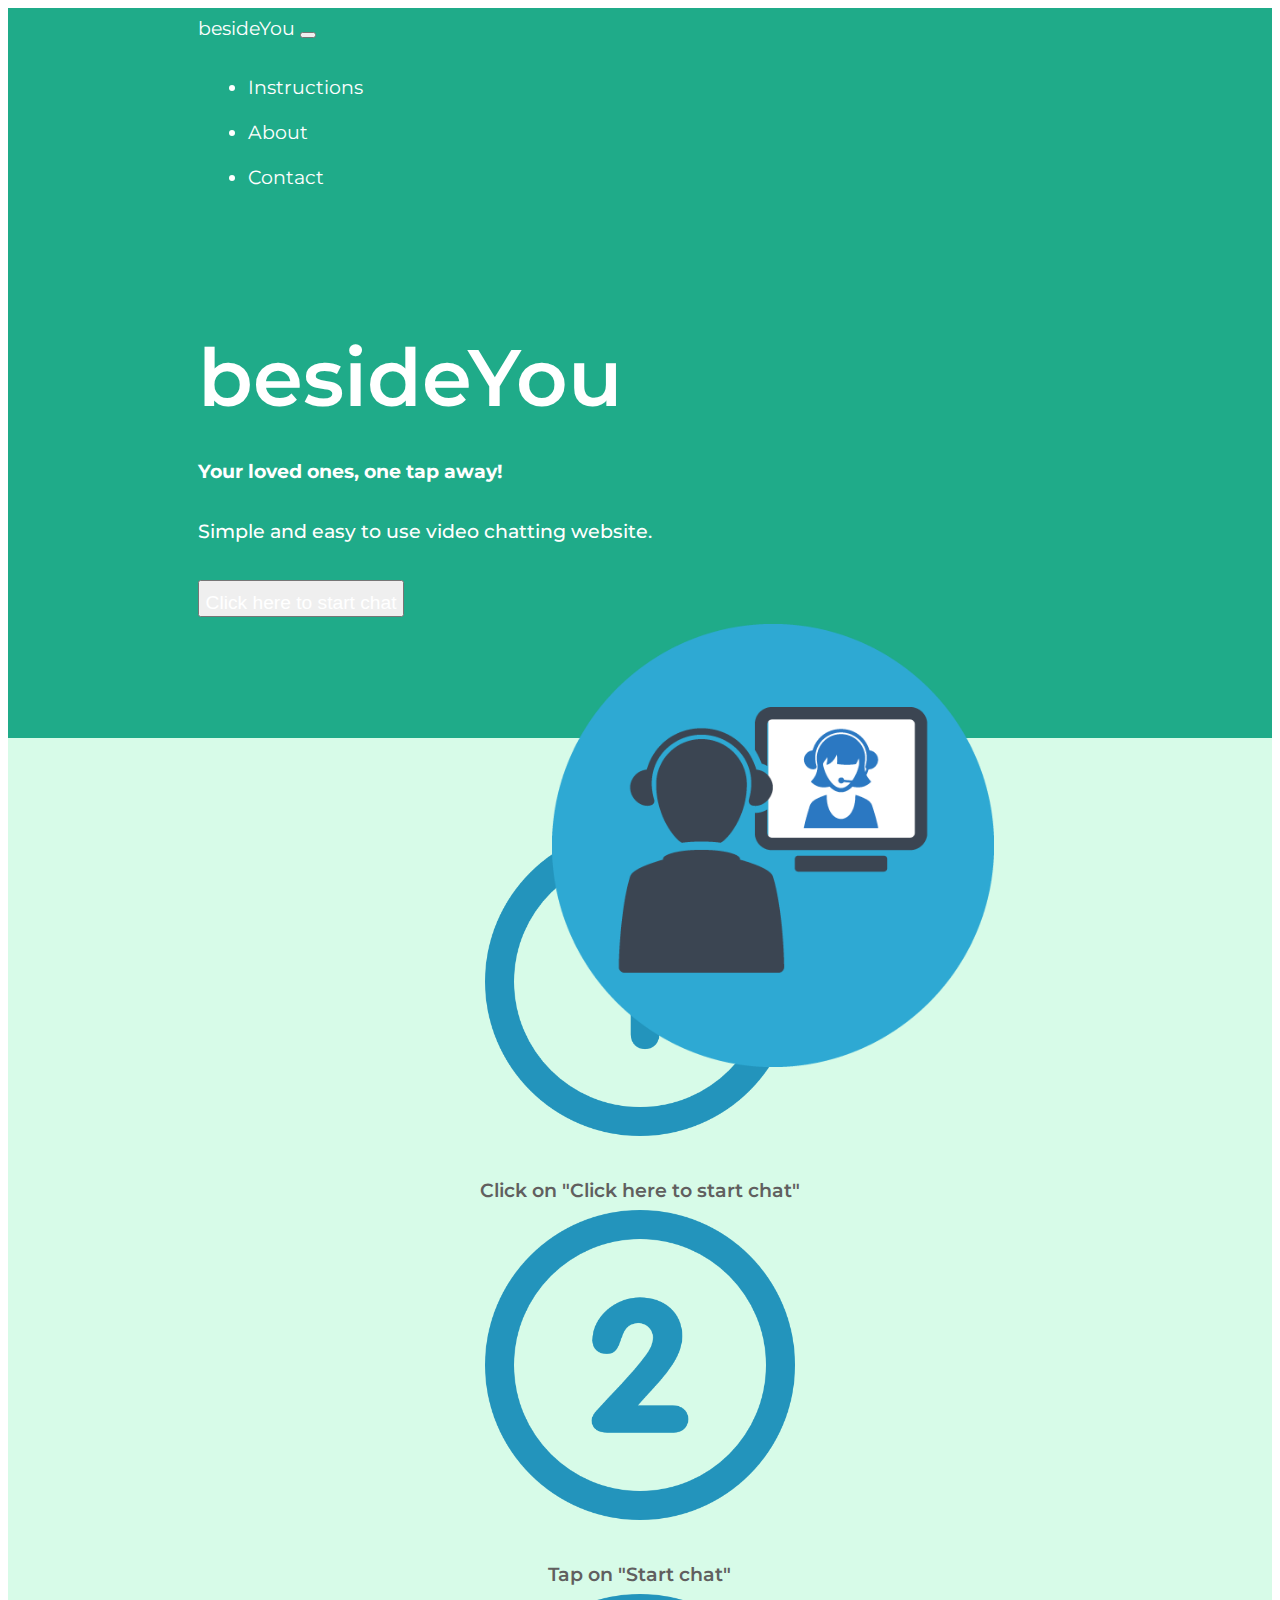
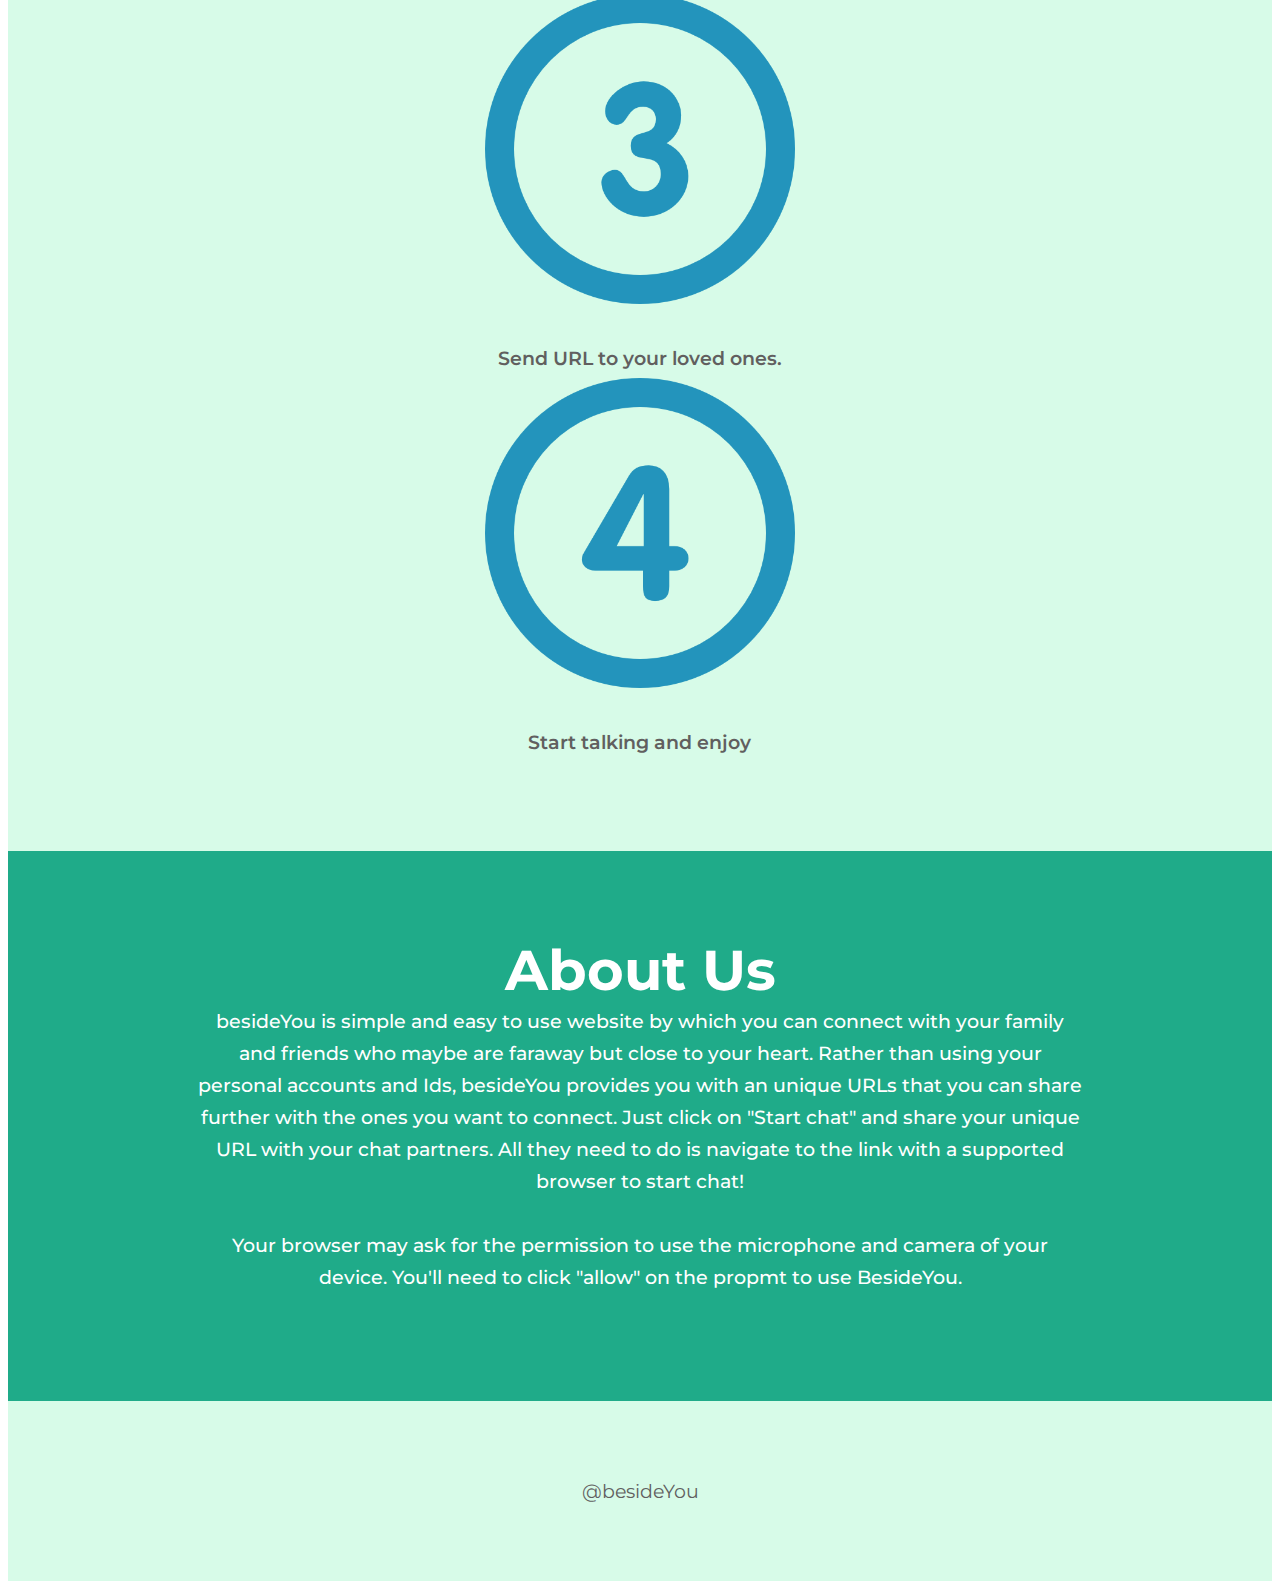
<file: index.html>
<!DOCTYPE html>
<html lang="en">
<head>

     <meta charset="UTF-8">
     <meta http-equiv="X-UA-Compatible" content="IE=edge">
     <meta name="viewport" content="width=device-width, initial-scale=1.0">

     <!-- Bootstrap CSS stylesheet -->
     <link href="https://cdn.jsdelivr.net/npm/bootstrap@5.1.3/dist/css/bootstrap.min.css" rel="stylesheet" integrity="sha384-1BmE4kWBq78iYhFldvKuhfTAU6auU8tT94WrHftjDbrCEXSU1oBoqyl2QvZ6jIW3" crossorigin="anonymous">

     <!-- Bootstrap , Java scripts -->
     <script src="https://code.jquery.com/jquery-3.2.1.slim.min.js" integrity="sha384-KJ3o2DKtIkvYIK3UENzmM7KCkRr/rE9/Qpg6aAZGJwFDMVNA/GpGFF93hXpG5KkN" crossorigin="anonymous"></script>
     <script src="https://cdnjs.cloudflare.com/ajax/libs/popper.js/1.12.9/umd/popper.min.js" integrity="sha384-ApNbgh9B+Y1QKtv3Rn7W3mgPxhU9K/ScQsAP7hUibX39j7fakFPskvXusvfa0b4Q" crossorigin="anonymous"></script>
     <script src="https://maxcdn.bootstrapcdn.com/bootstrap/4.0.0/js/bootstrap.min.js" integrity="sha384-JZR6Spejh4U02d8jOt6vLEHfe/JQGiRRSQQxSfFWpi1MquVdAyjUar5+76PVCmYl" crossorigin="anonymous"></script>
     <script src="https://cdn.jsdelivr.net/npm/bootstrap@5.1.3/dist/js/bootstrap.bundle.min.js" integrity="sha384-ka7Sk0Gln4gmtz2MlQnikT1wXgYsOg+OMhuP+IlRH9sENBO0LRn5q+8nbTov4+1p" crossorigin="anonymous"></script>

     <!--Google Fonts-->
     <link rel="preconnect" href="https://fonts.googleapis.com">
     <link rel="preconnect" href="https://fonts.gstatic.com" crossorigin>
     <link href="https://fonts.googleapis.com/css2?family=Montserrat:wght@400;900&family=Ubuntu&display=swap" rel="stylesheet">

     <!--Favicon-->
     <link rel="icon" href="favicon.ico">

     <!--External stylesheet-->
     <link rel="stylesheet" href="css/style.css" type="text/css">
     
     <title>besideYou</title>

</head>
<body>

     <section id = "title" class="color-dark">

          <nav class="style-nav navbar navbar-expand-sm navbar-dark">
               <a class="navbar-brand" href="#title">besideYou</a>
               <button class="navbar-toggler d-lg-none" type="button" data-toggle="collapse" data-target="#collapsibleNavId" aria-controls="collapsibleNavId"
                   aria-expanded="false" aria-label="Toggle navigation">
                    <span class="navbar-toggler-icon"></span>
               </button>
               <div class="collapse navbar-collapse" id="collapsibleNavId">
                    <ul class="navbar-nav ms-auto mt-2 mt-lg-0">
                         <li class="nav-item">
                              <a class="nav-link" href="#instruction">Instructions</a>
                         </li>
                         <li class="nav-item">
                              <a class="nav-link" href="#about">About</a>
                         </li>
                         <li class="nav-item">
                              <a class="nav-link" href="#footer">Contact</a>
                         </li>
                    </ul>
               </div>
          </nav>

     <div class="container-fluid">
          
         <div class="row">
              <div class="col-lg-6">
                 <h1 class="title-heading">besideYou</h1>
                 <h3 class="caption"> Your loved ones, one tap away!</h3>
                 <p class="sub-heading">Simple and easy to use video chatting website.</p>
                 <button class="btn btn-dark btn-lg click-btn"><a href="chatroom.html">Click here to start chat</a></button>
               </div>
               <div class="col-lg-6">
                 <div class="title-img">
                 <img class="img-logo" src="images/clipart2616872.png" alt="video call logo">
                 </div>
               </div>
          </div>

     </div>

     </section>

     <!--Instruction-->
     <section id="instruction" class="color-light">

       <div class="container-fluid">

        <div class="row">  

          <div class="col-lg-3">
            <img class="icon" src="images/1.png" alt="Step-1">
            <h4 class="icon-heading">Click on "Click here to start chat"</h4>
          </div>

          <div class="col-lg-3">
            <img class="icon" src="images/2.png" alt="Step-2">
            <h4 class="icon-heading">Tap on "Start chat"</h4>
          </div>

          <div class="col-lg-3">
            <img class="icon" src="images/3.png" alt="Step-3">
            <h4 class="icon-heading">Send URL to your loved ones.</h4>
          </div>

          <div class="col-lg-3">
               <img class="icon" src="images/4.png" alt="Step-4">
               <h4 class="icon-heading">Start talking and enjoy</h4>
             </div>

        </div>

       </div>

     </section>

     <section id="about" class="color-dark">

        <div class="container-fluid">
          <h3 class="about-heading">About Us</h3>
          <p class="sub-heading"> besideYou is simple and easy to use website by which you can connect with 
              your family and friends who maybe are faraway but close to your heart. Rather
              than using your personal accounts and Ids, besideYou provides you with an 
              unique URLs that you can share further with the ones you want to connect. Just 
              click on "Start chat" and share your unique URL with your chat partners. All they
              need to do is navigate to the link with a supported browser to start chat!
              <br><br>
              Your browser may ask for the permission to use the microphone and camera of your 
              device. You'll need to click "allow" on the propmt to use BesideYou.
          </p>
        </div>

     </section>

     <footer id="footer" class="color-light">
          
        <div class="container-fluid">
          <p><a class="contact-us" href="mailto:@mansi.dhoundiyal24@gmail.com">@besideYou</a></p>
        </div>

     </footer>

</body>
</html>
</file>
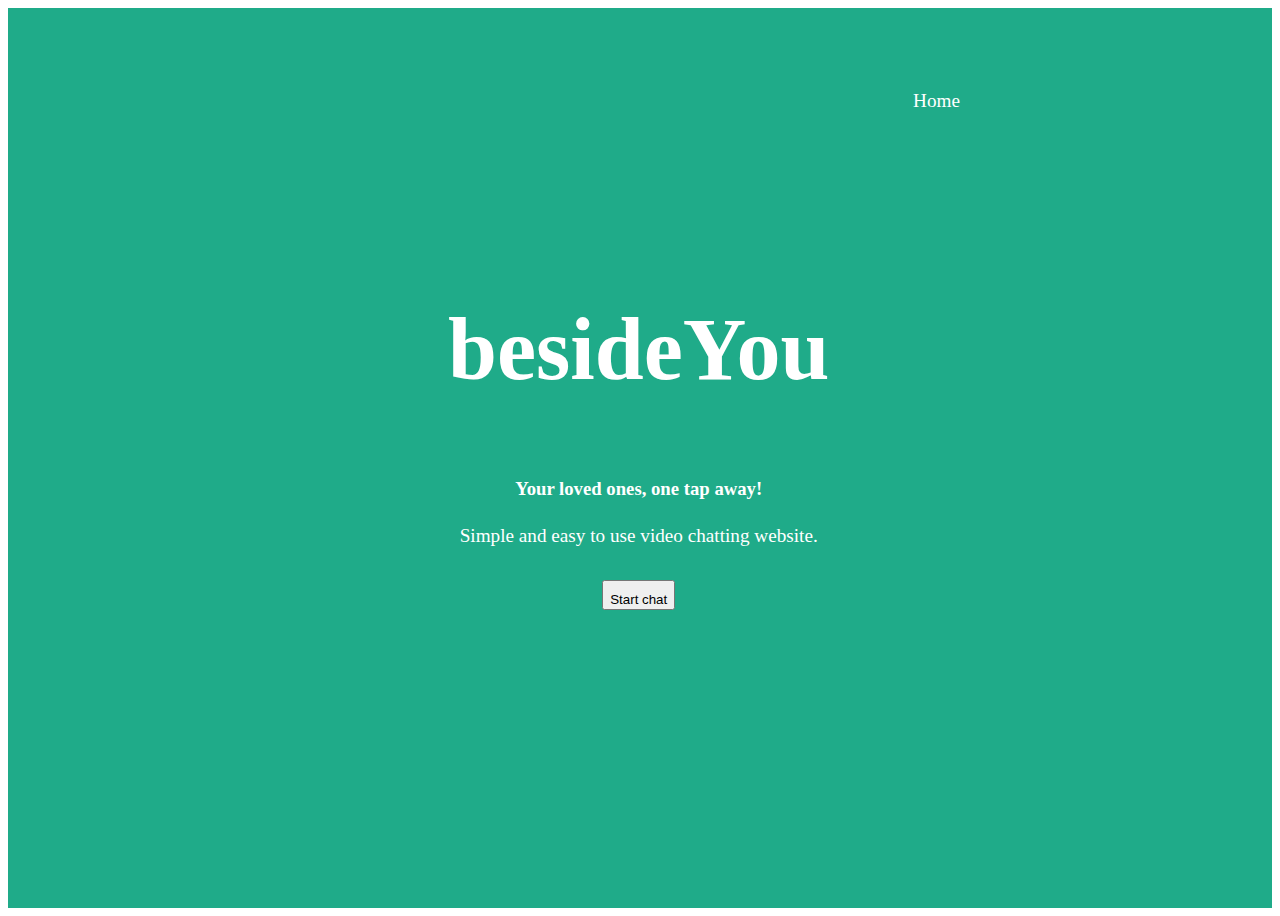
<file: chatroom.html>
<!DOCTYPE html>
<html lang="en">
<head>

     <meta charset="UTF-8">
     <meta http-equiv="X-UA-Compatible" content="IE=edge">
     <meta name="viewport" content="width=device-width, initial-scale=1.0">

     <!-- Bootstrap CSS stylesheet -->
     <link href="https://cdn.jsdelivr.net/npm/bootstrap@5.1.3/dist/css/bootstrap.min.css" rel="stylesheet" integrity="sha384-1BmE4kWBq78iYhFldvKuhfTAU6auU8tT94WrHftjDbrCEXSU1oBoqyl2QvZ6jIW3" crossorigin="anonymous">

     <!-- Bootstrap , Java scripts -->
     <script src="https://code.jquery.com/jquery-3.2.1.slim.min.js" integrity="sha384-KJ3o2DKtIkvYIK3UENzmM7KCkRr/rE9/Qpg6aAZGJwFDMVNA/GpGFF93hXpG5KkN" crossorigin="anonymous"></script>
     <script src="https://cdnjs.cloudflare.com/ajax/libs/popper.js/1.12.9/umd/popper.min.js" integrity="sha384-ApNbgh9B+Y1QKtv3Rn7W3mgPxhU9K/ScQsAP7hUibX39j7fakFPskvXusvfa0b4Q" crossorigin="anonymous"></script>
     <script src="https://maxcdn.bootstrapcdn.com/bootstrap/4.0.0/js/bootstrap.min.js" integrity="sha384-JZR6Spejh4U02d8jOt6vLEHfe/JQGiRRSQQxSfFWpi1MquVdAyjUar5+76PVCmYl" crossorigin="anonymous"></script>
     <script src="https://cdn.jsdelivr.net/npm/bootstrap@5.1.3/dist/js/bootstrap.bundle.min.js" integrity="sha384-ka7Sk0Gln4gmtz2MlQnikT1wXgYsOg+OMhuP+IlRH9sENBO0LRn5q+8nbTov4+1p" crossorigin="anonymous"></script>

     <!--Favicon-->
     <link rel="icon" href="favicon.ico">
     
     <!--External stylesheet-->
     <link rel="stylesheet" href="css/style.css" type="text/css">

     <title>besideYou</title>

</head>
<body>
     <!--Video streaming-->

     <a class="home" href="index.html">Home</a>

     <div id="join-style">
          <h1 class="chat-head">besideYou</h1>
          <h3 class="caption"> Your loved ones, one tap away!</h3>
          <p class="sub-heading">Simple and easy to use video chatting website.</p>
          <button id="connect-btn" type="button" class="btn btn-dark btn-lg click-btn">
             Start chat
          </button>
     </div>

          <div id="stream-wrapper">
               <div id="video-streams"></div>

               <div id="stream-controls">
                    <button id="hide-btn" class="btn btn-dark btn-lg btn-style">Camera</button>
                    <button id="mute-btn" class="btn btn-dark btn-lg btn-style">Mic</button>
                    <button id="leave-btn" class="btn btn-dark btn-lg btn-style">Leave</button>
                  </div>
          </div>

     <script src="AgoraRTC_N-4.8.1.js"></script>
     <script src="main.js"></script>

</body>
</html>
</file>
<file: css/style.css>
/*Html elements*/
a
{
     color: #fff;
     text-decoration: none;
     font-size: 1.2rem;
}
a:hover
{
     color: aliceblue;
}
.container-fluid
{
     padding: 7% 15%;
}

/*Background-color-sections*/
.color-dark
{
     background-color: #1FAB89;
     color: #fff;
}
.color-light
{
     background-color: #D7FBE8;
}

/*Headings*/
.title-heading
{
     font-family: 'Montserrat', sans-serif;
     font-weight: 600;
     font-size: 5rem;
}
.sub-heading
{
     font-size: 1.2rem;
     font-weight: 500;
}
.captions
{
     font-size: 1.3rem;
}
.icon-heading
{
     color: rgb(97, 95, 95);
     font-family: 'Montserrat', sans-serif;
     font-weight: 600;
     font-size: 1.2rem;
     width: 85%;
     margin: 0 auto;
}
.chat-head
{
      font-size: 5.5rem;
}

/*Title Section*/
#title
{
     line-height: 2.5rem;
     font-family: 'Montserrat', sans-serif;
     font-weight: 400;
     padding-bottom: 2%;
}
/*Navbar*/
.style-nav
{
     font-size: 1.2rem;
     margin: 0 15%;
}
.nav-item
{
     margin: 5px 10px;
}
.textbox
{
     margin-bottom: 15px;
     width: 60%;
}

/*Title Button - "Click here to Start chat*/
.click-btn
{
     padding-top: 10px;
     margin-top: 10px;
}

.click-btn:hover{
     border: 2px solid white;
     background-color: rgb(31, 30, 34);
}

.title-img
{
     position: relative;
}
.img-logo
{
     width: 50%;
     position: absolute;
     right: 10%;
}

/*Section - Instruction*/
#instruction
{
     line-height: 2.5rem;
     text-align: center;
}

.icon
{
     width: 35%;
     margin-bottom: 1.2rem;
}

/*About Section*/
#about
{
     font-family: 'Montserrat', sans-serif;
     line-height: 2rem;
     text-align: center;
}
.about-heading
{
     font-size: 3.5rem;
     margin: 15px 0;
}

/*Footer Section*/
#footer
{
     text-align: center;
     font-family: 'Montserrat', sans-serif;
     padding: 0 15%;
}
.contact-us
{
     color: rgb(97, 95, 95);
}
.contact-us:hover
{
     color: darkcyan;
}

/*Chatroom page*/
.home
 {
      position: absolute;
      top: 10%;
      right: 25%;
}

.home:hover
{
     color: #D7FBE8;
}

/*Div-containing headings and button*/
#join-style
{
     position: absolute;
     top: 25%;
     left: 35%;
     color: #fff;
     text-align: center;
     line-height: 1.5;
}

.btn-style
{
     margin: 10px 10px 0;
}

#stream-wrapper
{
     background-color: #1FAB89;
     height: 100vh;
}
 
#video-streams
{
     background-color: #1FAB89;
     display:grid;
     grid-template-columns: repeat(auto-fit, minmax(500px, 1fr));
     height: 90vh;
     width: 1200px;
     margin:0 auto;
}
 
.video-container
{
     max-height: 100%;
     border: 2px solid #1FAB89;
     background-color: #203A49;
}
 
.video-player
{
     height: 100%;
     width: 100%;
}

#stream-controls
{
     display: none;
     justify-content: center;
     margin-top:0.5em;
}


/*Website Media queries*/
@media (max-width : 1028px)
{
     .title-heading
     {
          font-size: 3rem;
     }
     .captions, .sub-heading 
     {
          font-size: 1rem;
     }
     #title
     {
          text-align: center;
          
     }
     .img-logo
     {
          position: static;
          width: 40%;
          padding-top: 4%;
          padding-right: 3%;
     }
     .icon
     {
          width: 15%;
          padding-top: 10px;
     }
     .nav-item
     {
          text-align: left;
     }
     #stream-wrapper
     {
          width: 500px;
     }
}

/*Chatroom-page*/
@media screen and (max-width:1400px){
     #video-streams{
         grid-template-columns: repeat(auto-fit, minmax(200px, 1fr));
         width: 95%;
     }
 }
</file>
